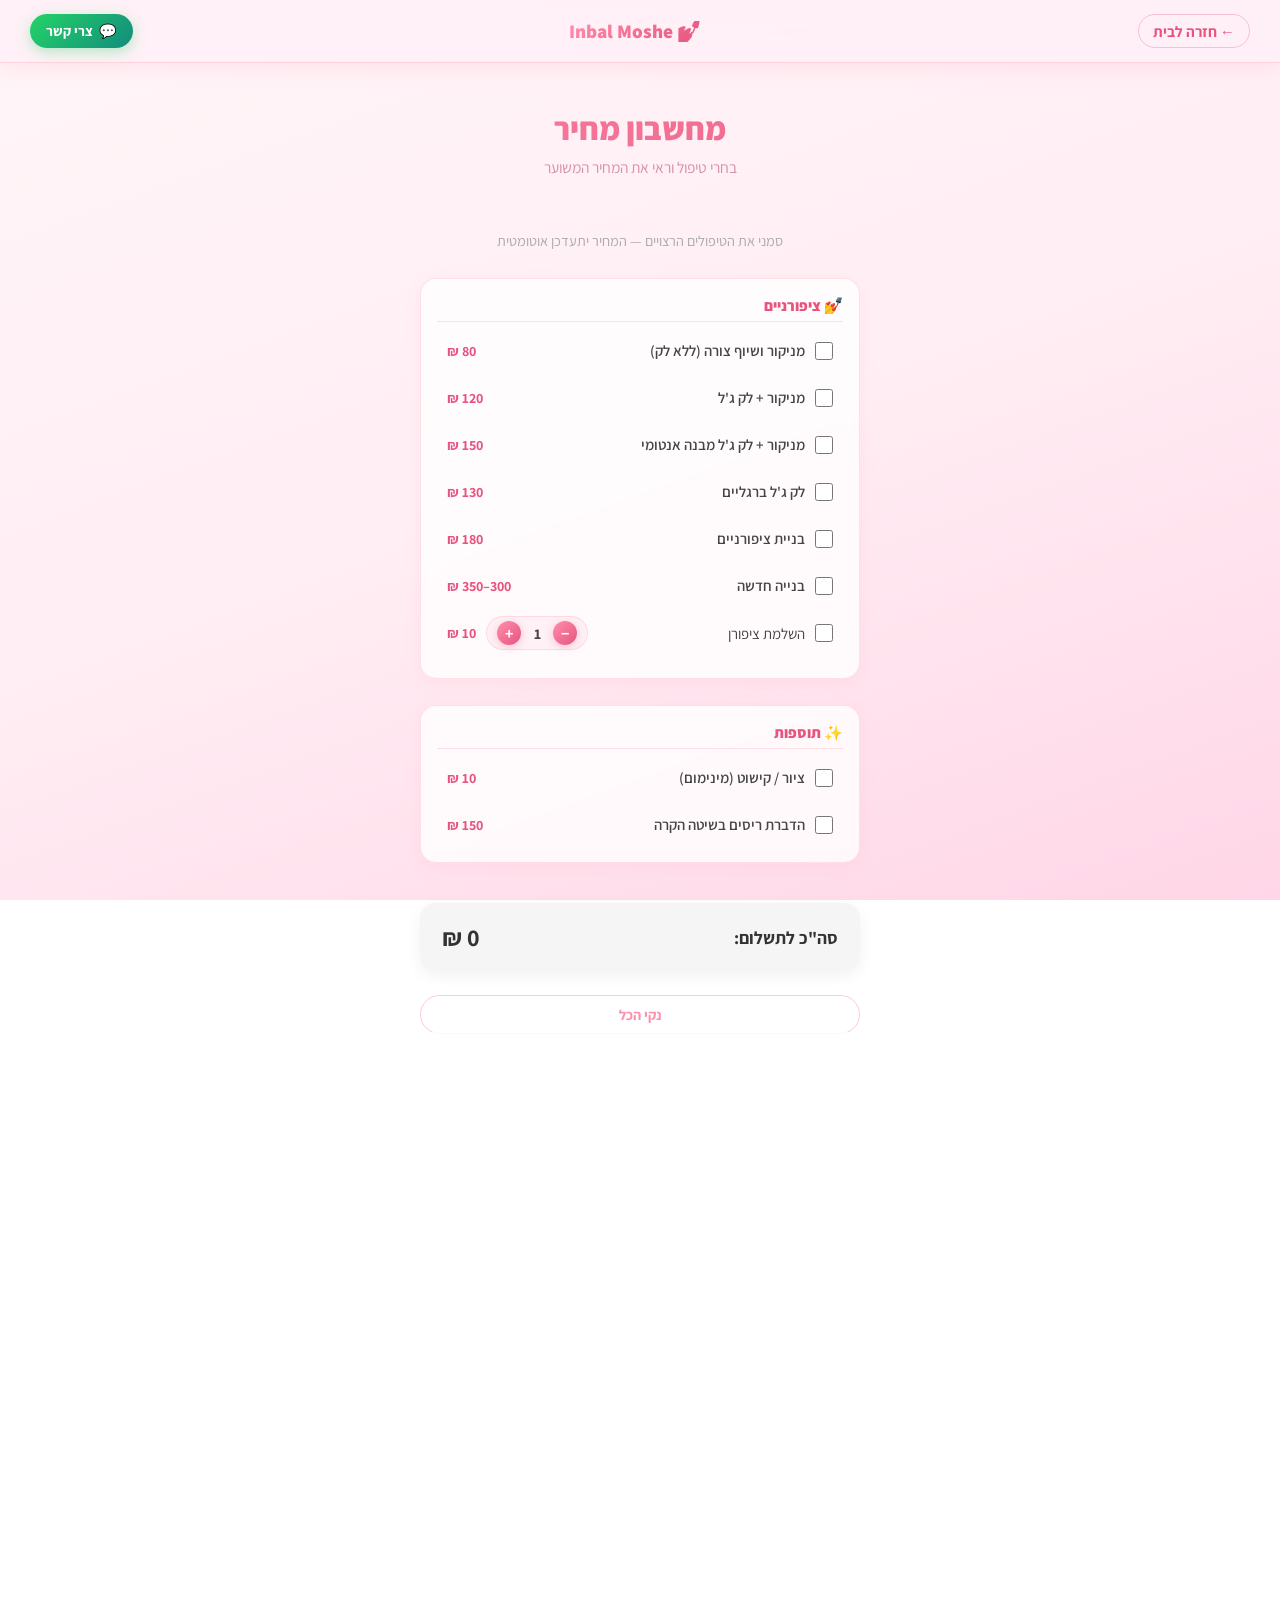
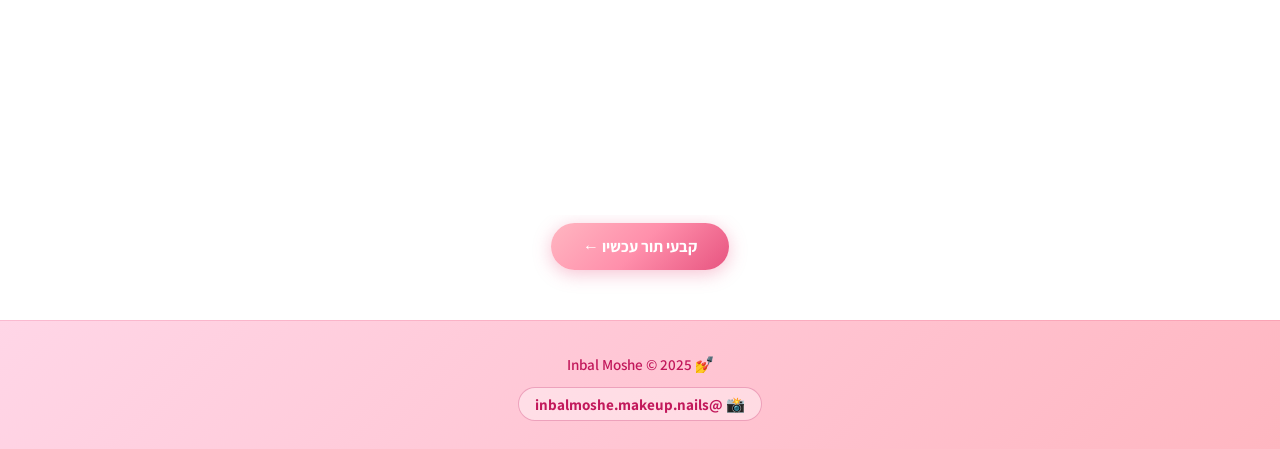
<file: price.html>
﻿<!DOCTYPE html>
<html lang="he" dir="rtl">
<head>
  <meta charset="UTF-8">
  <meta name="viewport" content="width=device-width, initial-scale=1.0">
  <title>Inbal Moshe | Makeup & Nails - מחיר</title>
  <link rel="stylesheet" href="style.css">
  <link href="https://fonts.googleapis.com/css2?family=Assistant:wght@400;600;700&display=swap" rel="stylesheet">
</head>
<body>

  <div class="topbar">
    <a href="index.html" class="back-home">← חזרה לבית</a>
    <span class="topbar-logo">💅 Inbal Moshe</span>
    <a href="https://wa.me/972503927121?text=%D7%A9%D7%9C%D7%95%D7%9D%20%D7%A2%D7%99%D7%A0%D7%91%D7%9C!%20%D7%A8%D7%A6%D7%99%D7%AA%D7%99%20%D7%9C%D7%A9%D7%90%D7%95%D7%9C%20%D7%A9%D7%90%D7%9C%D7%94%20%D7%9C%D7%A4%D7%A0%D7%99%20%D7%A9%D7%90%D7%A0%D7%99%20%D7%A7%D7%95%D7%91%D7%A2%D7%AA%20%D7%AA%D7%95%D7%A8%20%F0%9F%92%85" target="_blank" class="wa-contact-btn">
      <span class="wa-icon">💬</span> צרי קשר
    </a>
  </div>

  <main class="page-main">
    <div class="page-header">
      <h2>מחשבון מחיר</h2>
      <p class="section-subtitle">בחרי טיפול וראי את המחיר המשוער</p>
    </div>

    <div class="price-calc-box">
      <p class="calc-subtitle">סמני את הטיפולים הרצויים — המחיר יתעדכן אוטומטית</p>

      <div class="calc-group">
        <div class="calc-group-title">💅 ציפורניים</div>
        <label class="calc-item"><input type="checkbox" value="80"  onchange="calcTotal()"><span>מניקור ושיוף צורה (ללא לק)</span><span class="calc-price">80 ₪</span></label>
        <label class="calc-item"><input type="checkbox" value="120" onchange="calcTotal()"><span>מניקור + לק ג'ל</span><span class="calc-price">120 ₪</span></label>
        <label class="calc-item"><input type="checkbox" value="150" onchange="calcTotal()"><span>מניקור + לק ג'ל מבנה אנטומי</span><span class="calc-price">150 ₪</span></label>
        <label class="calc-item"><input type="checkbox" value="130" onchange="calcTotal()"><span>לק ג'ל ברגליים</span><span class="calc-price">130 ₪</span></label>
        <label class="calc-item"><input type="checkbox" value="180" onchange="calcTotal()"><span>בניית ציפורניים</span><span class="calc-price">180 ₪</span></label>
        <label class="calc-item"><input type="checkbox" value="300" onchange="calcTotal()"><span>בנייה חדשה</span><span class="calc-price">300–350 ₪</span></label>
        <div class="calc-item calc-item-qty">
          <input type="checkbox" id="nailCompleteCheck" onchange="calcTotal()">
          <span>השלמת ציפורן</span>
          <div class="qty-controls">
            <button type="button" onclick="changeQty(-1)">−</button>
            <span id="nailQty">1</span>
            <button type="button" onclick="changeQty(1)">+</button>
          </div>
          <span class="calc-price" id="nailCompletePrice">10 ₪</span>
        </div>
      </div>

      <div class="calc-group">
        <div class="calc-group-title">✨ תוספות</div>
        <label class="calc-item"><input type="checkbox" value="10"  onchange="calcTotal()"><span>ציור / קישוט (מינימום)</span><span class="calc-price">10 ₪</span></label>
        <label class="calc-item"><input type="checkbox" value="150" onchange="calcTotal()"><span>הדברת ריסים בשיטה הקרה</span><span class="calc-price">150 ₪</span></label>
      </div>

      <div class="calc-total-box" id="totalBox">
        <span>סה"כ לתשלום:</span>
        <span id="totalAmount" class="calc-total-num">0 ₪</span>
      </div>

      <button class="calc-reset-btn" onclick="resetCalc()">נקי הכל</button>

      <div class="price-table">
        <div class="price-cat-title">💅 ציפורניים</div>
        <div class="price-row">
          <span class="price-name">מניקור ושיוף צורה (ללא לק)</span>
          <span class="price-val">80 ₪</span>
        </div>
        <div class="price-row">
          <span class="price-name">מניקור + לק ג'ל</span>
          <span class="price-val">120 ₪</span>
        </div>
        <div class="price-row">
          <span class="price-name">מניקור + לק ג'ל מבנה אנטומי</span>
          <span class="price-val">150 ₪</span>
        </div>
        <div class="price-row">
          <span class="price-name">לק ג'ל ברגליים</span>
          <span class="price-val">130 ₪</span>
        </div>
        <div class="price-row">
          <span class="price-name">השלמת ציפורן</span>
          <span class="price-val">10 ₪</span>
        </div>
        <div class="price-row">
          <span class="price-name">בנייה חדשה</span>
          <span class="price-val">300–350 ₪</span>
        </div>
        <div class="price-row">
          <span class="price-name">בניית ציפורניים</span>
          <span class="price-val">180 ₪</span>
        </div>

        <div class="price-cat-title">✨ תוספות</div>
        <div class="price-row">
          <span class="price-name">ציור / קישוט</span>
          <span class="price-val">10–100 ₪</span>
        </div>
        <div class="price-row">
          <span class="price-name">אישור כלות / ערב</span>
          <span class="price-val">בתיאום מראש</span>
        </div>

        <div class="price-cat-title">👁️ ריסים וגבות</div>
        <div class="price-row">
          <span class="price-name">הדברת ריסים בשיטה הקרה</span>
          <span class="price-val">150 ₪</span>
        </div>
        <div class="price-row">
          <span class="price-name">הרמת ריסים</span>
          <span class="price-val">בתיאום מראש</span>
        </div>
        <div class="price-row">
          <span class="price-name">הרמת גבות</span>
          <span class="price-val">בתיאום מראש</span>
        </div>
        <div class="price-row">
          <span class="price-name">עיצוב גבות</span>
          <span class="price-val">בתיאום מראש</span>
        </div>
      </div>
    </div>

    <div class="page-action">
      <a href="booking.html" class="btn-action">קבעי תור עכשיו ←</a>
    </div>
  </main>

  <footer>
    <div class="footer-content">
      <p>💅 Inbal Moshe &copy; 2025</p>
      <a href="https://www.instagram.com/inbalmoshe.makeup.nails/" target="_blank" class="footer-insta">📸 @inbalmoshe.makeup.nails</a>
    </div>
  </footer>

  <script src="script.js"></script>
</body>
</html>
</file>
<file: style.css>
@import url('https://fonts.googleapis.com/css2?family=Assistant:wght@400;600;700;800&display=swap');

* { box-sizing: border-box; margin: 0; padding: 0; }

body {
  font-family: 'Assistant', sans-serif;
  background: linear-gradient(160deg, #fff5f8 0%, #ffeef4 50%, #ffd6e7 100%);
  background-attachment: fixed;
  color: #333;
  min-height: 100vh;
  display: flex;
  flex-direction: column;
}

/* ===== TOPBAR ===== */
.topbar {
  display: flex;
  align-items: center;
  justify-content: space-between;
  background: rgba(255,240,247,0.85);
  backdrop-filter: blur(16px);
  -webkit-backdrop-filter: blur(16px);
  padding: 14px 30px;
  border-bottom: 1.5px solid rgba(255,182,193,0.5);
  box-shadow: 0 4px 20px rgba(255,143,171,0.18);
  position: sticky;
  top: 0;
  z-index: 100;
}

.back-home {
  text-decoration: none;
  color: #e75480;
  font-weight: 700;
  font-size: 0.95rem;
  transition: all 0.2s;
  padding: 6px 14px;
  border-radius: 20px;
  border: 1.5px solid rgba(231,84,128,0.3);
}
.back-home:hover {
  background: rgba(231,84,128,0.08);
  box-shadow: 0 0 12px rgba(231,84,128,0.2);
}

.topbar-logo {
  font-size: 1.2rem;
  font-weight: 800;
  background: linear-gradient(135deg, #ff8fab, #e75480);
  -webkit-background-clip: text;
  -webkit-text-fill-color: transparent;
  background-clip: text;
}

/* ===== HOME HEADER ===== */
.home-header {
  background: linear-gradient(160deg, #ffe0ec 0%, #ffc2d4 40%, #ffadc8 100%);
  padding: 40px 20px 50px;
  text-align: center;
  position: relative;
  overflow: hidden;
  border-bottom: 1.5px solid rgba(255,182,193,0.5);
}

.home-header::before {
  content: '';
  position: absolute; inset: 0;
  background:
    radial-gradient(ellipse 60% 50% at 50% 0%,   rgba(255,255,255,0.45) 0%, transparent 70%),
    radial-gradient(ellipse 40% 30% at 20% 80%,  rgba(255,255,255,0.2) 0%, transparent 60%),
    radial-gradient(ellipse 40% 30% at 80% 80%,  rgba(255,200,220,0.3) 0%, transparent 60%);
  pointer-events: none;
}

.home-logo-img {
  width: 290px;
  max-width: 82vw;
  display: block;
  margin: 0 auto 24px;
  mix-blend-mode: multiply;
  filter: drop-shadow(0 4px 12px rgba(194,24,91,0.2));
  animation: floatImg 4s ease-in-out infinite;
  position: relative;
  z-index: 1;
}
@keyframes floatImg {
  0%, 100% { transform: translateY(0px); }
  50%       { transform: translateY(-12px); }
}

.home-header h1 {
  font-size: 2.5rem;
  font-weight: 800;
  color: #c2185b;
  text-shadow: 0 2px 12px rgba(255,255,255,0.6);
  position: relative; z-index: 1;
  margin-bottom: 8px;
}
.home-header p {
  font-size: 1.1rem;
  color: #e75480;
  opacity: 0.9;
  position: relative; z-index: 1;
  font-weight: 600;
}

/* ===== HOME CARDS ===== */
.home-main { flex: 1; }

.home-cards {
  display: grid;
  grid-template-columns: repeat(auto-fit, minmax(180px, 1fr));
  gap: 22px;
  max-width: 880px;
  margin: 48px auto;
  padding: 0 24px;
}

.home-card {
  background: rgba(255,255,255,0.85);
  backdrop-filter: blur(12px);
  border: 1.5px solid rgba(255,182,193,0.5);
  border-radius: 20px;
  padding: 32px 16px;
  text-align: center;
  text-decoration: none;
  color: inherit;
  transition: all 0.3s ease;
  display: block;
  box-shadow: 0 4px 20px rgba(255,143,171,0.12), inset 0 1px 0 rgba(255,255,255,0.8);
}

.home-card:hover {
  transform: translateY(-6px);
  border-color: rgba(231,84,128,0.6);
  box-shadow:
    0 8px 32px rgba(255,143,171,0.35),
    0 0 0 1px rgba(231,84,128,0.2),
    0 0 40px rgba(255,143,171,0.2);
}

.home-card-icon  { font-size: 2.6rem; margin-bottom: 12px; }
.home-card h3    { color: #e75480; margin-bottom: 6px; font-size: 1.15rem; font-weight: 700; }
.home-card p     { color: #c48fa0; font-size: 0.88rem; }

.instagram-card {
  background: linear-gradient(135deg, rgba(249,206,52,0.9), rgba(238,42,123,0.9), rgba(98,40,215,0.9)) !important;
  border-color: rgba(238,42,123,0.5) !important;
  box-shadow: 0 4px 24px rgba(238,42,123,0.25) !important;
}
.instagram-card:hover {
  box-shadow: 0 8px 36px rgba(238,42,123,0.45) !important;
}
.instagram-card h3, .instagram-card p { color: #fff !important; }

/* ===== INNER PAGES ===== */
.page-main { flex: 1; padding-bottom: 50px; }

.page-header {
  text-align: center;
  padding: 44px 20px 10px;
}

.page-header h2 {
  font-size: 2rem;
  font-weight: 800;
  background: linear-gradient(135deg, #ff8fab, #e75480);
  -webkit-background-clip: text;
  -webkit-text-fill-color: transparent;
  background-clip: text;
  margin-bottom: 8px;
}

.section-subtitle { color: #d88fa8; font-size: 0.97rem; margin-bottom: 20px; display: block; }

.page-action { text-align: center; margin-top: 32px; }

.btn-action {
  display: inline-block;
  background: linear-gradient(135deg, #ffb6c1, #ff8fab, #e75480);
  color: #fff;
  padding: 13px 32px;
  border-radius: 30px;
  font-weight: 700;
  font-size: 1rem;
  text-decoration: none;
  transition: all 0.3s;
  box-shadow: 0 4px 18px rgba(231,84,128,0.35), 0 0 0 0 rgba(231,84,128,0.3);
}
.btn-action:hover {
  transform: translateY(-2px);
  box-shadow: 0 8px 28px rgba(231,84,128,0.45), 0 0 20px rgba(255,143,171,0.3);
}

/* ===== STYLES PAGE ===== */
.style-category {
  max-width: 1000px;
  margin: 0 auto 40px;
  padding: 0 20px;
}

.cat-title {
  font-size: 1.2rem;
  color: #e75480;
  font-weight: 800;
  margin-bottom: 18px;
  padding-bottom: 10px;
  border-bottom: 2px solid transparent;
  background: linear-gradient(white, white) padding-box,
              linear-gradient(135deg, #ffb6c1, #e75480) border-box;
  border-image: linear-gradient(135deg, #ffb6c1, #e75480) 1;
  border-bottom: 2px solid;
  border-image-slice: 1;
  border-image-source: linear-gradient(135deg, #ffb6c1, #e75480);
}

.styles-grid-new {
  display: flex;
  flex-wrap: wrap;
  gap: 14px;
  justify-content: flex-start;
}

.style-card-new {
  width: 130px;
  background: rgba(255,255,255,0.9);
  border: 1.5px solid rgba(255,182,193,0.5);
  border-radius: 16px;
  cursor: pointer;
  overflow: hidden;
  transition: all 0.3s ease;
  text-align: center;
  box-shadow: 0 2px 12px rgba(255,143,171,0.1);
}

.style-card-new:hover {
  transform: translateY(-5px);
  border-color: rgba(231,84,128,0.6);
  box-shadow: 0 8px 28px rgba(255,143,171,0.35), 0 0 20px rgba(255,143,171,0.2);
}

.style-card-new.selected {
  border-color: #e75480;
  box-shadow: 0 0 0 3px rgba(231,84,128,0.2), 0 6px 20px rgba(231,84,128,0.3);
}

.style-card-new .sname { font-weight: 700; font-size: 0.85rem; color: #333; padding: 8px 6px 2px; }
.style-card-new .sdesc { font-size: 0.73rem; color: #aaa; padding: 0 6px 10px; }

.chosen-banner {
  display: flex;
  align-items: center;
  justify-content: center;
  gap: 16px;
  background: rgba(255,245,249,0.9);
  backdrop-filter: blur(10px);
  border: 1.5px solid rgba(255,182,193,0.6);
  border-radius: 30px;
  padding: 12px 24px;
  margin: 0 auto 28px;
  max-width: 500px;
  flex-wrap: wrap;
  box-shadow: 0 4px 20px rgba(255,143,171,0.2), 0 0 30px rgba(255,143,171,0.1);
}

#chosenStyle { font-size: 1rem; font-weight: 700; color: #e75480; }

.chosen-cta {
  background: linear-gradient(135deg, #ffb6c1, #e75480);
  color: #fff;
  text-decoration: none;
  padding: 8px 20px;
  border-radius: 20px;
  font-weight: 700;
  font-size: 0.9rem;
  transition: all 0.2s;
  box-shadow: 0 4px 14px rgba(231,84,128,0.3);
}
.chosen-cta:hover { transform: translateY(-1px); box-shadow: 0 6px 20px rgba(231,84,128,0.4); }

/* ===== NAIL VISUALS ===== */
.card-img { width: 100%; height: 120px; overflow: hidden; }
.card-img img { width: 100%; height: 100%; object-fit: cover; transition: transform 0.3s; }
.style-card-new:hover .card-img img { transform: scale(1.08); }

.card-nail-bg {
  width: 100%; height: 120px;
  display: flex; align-items: center; justify-content: center;
}

.nail-single {
  width: 52px; height: 86px;
  border-radius: 50% 50% 10px 10px / 40% 40% 10px 10px;
  border: 1.5px solid rgba(0,0,0,0.08);
}

.nail-marble {
  background:
    linear-gradient(128deg, transparent 28%, rgba(150,150,150,0.5) 29%, rgba(150,150,150,0.5) 31%, transparent 31%),
    linear-gradient(72deg,  transparent 42%, rgba(120,120,120,0.35) 43%, rgba(120,120,120,0.35) 45%, transparent 45%),
    linear-gradient(155deg, transparent 55%, rgba(160,160,160,0.4) 56%, rgba(160,160,160,0.4) 57%, transparent 57%),
    #f0ede8;
  box-shadow: 0 4px 14px rgba(0,0,0,0.12);
}
.nail-holo {
  background: linear-gradient(135deg, #ff0080 0%, #ff8c00 14%, #ffff00 28%, #00e676 42%, #00bfff 57%, #651fff 71%, #ff0080 85%, #ff8c00 100%);
  box-shadow: 0 4px 18px rgba(100,50,255,0.45);
}
.nail-glitter {
  background:
    radial-gradient(circle at 25% 25%, rgba(255,255,255,0.95) 1.5px, transparent 2px),
    radial-gradient(circle at 72% 55%, rgba(255,255,255,0.85) 1.5px, transparent 2px),
    radial-gradient(circle at 45% 78%, rgba(255,255,255,0.9)  1.5px, transparent 2px),
    radial-gradient(circle at 18% 65%, rgba(255,255,255,0.7)  1.5px, transparent 2px),
    radial-gradient(circle at 80% 18%, rgba(255,255,255,0.95) 1.5px, transparent 2px),
    radial-gradient(circle at 60% 40%, rgba(255,255,255,0.8)  1.5px, transparent 2px),
    linear-gradient(135deg, #ff9a9e, #fecfef, #ff9a9e);
  box-shadow: 0 4px 16px rgba(255,143,171,0.5);
}
.nail-galaxy {
  background:
    radial-gradient(circle at 22% 20%, rgba(255,255,255,0.95) 1.5px, transparent 2.5px),
    radial-gradient(circle at 68% 42%, rgba(255,255,255,0.85) 1.5px, transparent 2.5px),
    radial-gradient(circle at 78% 14%, rgba(255,255,255,0.95) 2px,   transparent 3px),
    linear-gradient(135deg, #0d0221, #4a0e8f, #1a0533);
  box-shadow: 0 4px 18px rgba(74,14,143,0.5);
}
.nail-leopard {
  background-color: #c8a055;
  background-image:
    radial-gradient(ellipse 7px 5px at 25% 22%, rgba(40,20,0,0.85) 58%, transparent 59%),
    radial-gradient(ellipse 6px 7px at 68% 60%, rgba(40,20,0,0.8)  55%, transparent 56%),
    radial-gradient(ellipse 6px 5px at 48% 12%, rgba(40,20,0,0.8)  60%, transparent 61%),
    radial-gradient(ellipse 5px 6px at 15% 72%, rgba(40,20,0,0.75) 55%, transparent 56%),
    radial-gradient(ellipse 7px 5px at 80% 35%, rgba(40,20,0,0.8)  55%, transparent 56%);
  box-shadow: 0 4px 14px rgba(100,70,0,0.3);
}
.nail-geo {
  background: #fff8f8;
  background-image:
    linear-gradient(to bottom, transparent 42%, #e75480 42%, #e75480 48%, transparent 48%),
    linear-gradient(to right,  transparent 42%, #333    42%, #333    47%, transparent 47%);
  border-color: #ddd;
}

/* ===== PORTFOLIO ===== */
.portfolio-grid {
  display: flex;
  justify-content: center;
  flex-wrap: wrap;
  gap: 22px;
  padding: 24px 20px 10px;
}

.work-card {
  width: 220px;
  background: rgba(255,255,255,0.9);
  border: 1.5px solid rgba(255,182,193,0.5);
  border-radius: 18px;
  overflow: hidden;
  box-shadow: 0 4px 18px rgba(255,143,171,0.12);
  transition: all 0.3s ease;
}

.work-card:hover {
  transform: translateY(-6px) scale(1.02);
  border-color: rgba(231,84,128,0.5);
  box-shadow: 0 12px 36px rgba(255,143,171,0.35), 0 0 24px rgba(255,143,171,0.2);
}
.work-card img { width: 100%; height: 200px; object-fit: cover; }
.work-card p   { background: linear-gradient(135deg, #fff5f9, #ffe6eb); padding: 12px; font-weight: 700; color: #e75480; text-align: center; font-size: 0.9rem; }

/* ===== PRICE PAGE ===== */
.price-calc-box {
  display: flex;
  flex-direction: column;
  align-items: center;
  gap: 14px;
  padding: 24px 20px 10px;
  max-width: 480px;
  margin: 0 auto;
}

.price-calc-box label { font-weight: 600; font-size: 1.05rem; }
.price-result { font-size: 1.3rem; font-weight: 700; color: #e75480; min-height: 32px; }

.price-table {
  width: 100%;
  max-width: 420px;
  background: rgba(255,255,255,0.85);
  backdrop-filter: blur(8px);
  border: 1.5px solid rgba(255,182,193,0.5);
  border-radius: 16px;
  overflow: hidden;
  margin-top: 10px;
  box-shadow: 0 4px 20px rgba(255,143,171,0.12);
}

.price-row {
  display: flex;
  justify-content: space-between;
  padding: 13px 20px;
  border-bottom: 1px solid rgba(255,182,193,0.2);
  font-size: 0.95rem;
  transition: background 0.15s;
}
.price-row:hover { background: rgba(255,240,245,0.8); }
.price-row:last-child { border-bottom: none; }
.price-name { font-weight: 600; color: #555; }
.price-val  { color: #e75480; font-weight: 700; }

.price-cat-title {
  background: linear-gradient(135deg, #ff8fab, #e75480);
  color: #fff;
  font-weight: 700;
  font-size: 0.9rem;
  padding: 9px 20px;
  letter-spacing: 0.5px;
}

/* ===== PRICE CALCULATOR ===== */
.calc-subtitle { color:#aaa; font-size:0.9rem; margin-bottom:14px; text-align:center; }

.calc-group {
  width: 100%;
  background: rgba(255,255,255,0.8);
  backdrop-filter: blur(8px);
  border: 1.5px solid rgba(255,182,193,0.4);
  border-radius: 16px;
  padding: 16px;
  box-shadow: 0 4px 16px rgba(255,143,171,0.1);
  margin-bottom: 12px;
}

.calc-group-title { font-weight:800; color:#e75480; font-size:0.95rem; margin-bottom:10px; padding-bottom:6px; border-bottom:1.5px solid rgba(255,182,193,0.4); }

.calc-item {
  display:flex; align-items:center; gap:10px;
  padding:9px 10px; border-radius:10px; cursor:pointer;
  transition:all 0.15s; margin-bottom:3px;
}
.calc-item:hover { background:rgba(255,240,245,0.8); }
.calc-item input[type="checkbox"] { width:18px; height:18px; accent-color:#e75480; cursor:pointer; flex-shrink:0; }
.calc-item span:nth-child(2) { flex:1; font-size:0.93rem; color:#444; }
.calc-price { font-weight:700; color:#e75480; font-size:0.88rem; white-space:nowrap; }

.calc-total-box {
  display:flex; justify-content:space-between; align-items:center;
  padding:18px 22px; border-radius:16px; background:#f5f5f5;
  font-weight:700; font-size:1.1rem; margin:14px 0 10px;
  transition:all 0.4s ease;
  width: 100%;
  box-shadow: 0 4px 16px rgba(0,0,0,0.06);
}
.calc-total-num { font-size:1.5rem; }

.calc-item-qty { align-items:center; }
.qty-controls {
  display:flex; align-items:center; gap:8px;
  background:rgba(255,240,245,0.9); border-radius:20px; padding:4px 10px;
  border: 1px solid rgba(255,182,193,0.4);
}
.qty-controls button {
  background: linear-gradient(135deg, #ff8fab, #e75480); color:#fff; border:none;
  width:24px; height:24px; border-radius:50%;
  font-size:1rem; font-weight:700; cursor:pointer;
  display:flex; align-items:center; justify-content:center;
  box-shadow: 0 2px 8px rgba(231,84,128,0.3);
  transition:all 0.2s; padding:0; margin:0;
}
.qty-controls button:hover { transform:scale(1.1); box-shadow: 0 3px 12px rgba(231,84,128,0.4); }
.qty-controls span { font-weight:700; min-width:16px; text-align:center; color:#e75480; }

.calc-reset-btn {
  background:none; border:1.5px solid rgba(255,182,193,0.7); color:#ff8fab;
  padding:9px 20px; border-radius:20px; cursor:pointer;
  font-size:0.9rem; font-weight:700; transition:all 0.2s; width:100%;
  box-shadow: none;
}
.calc-reset-btn:hover { background:rgba(255,240,245,0.8); border-color:#e75480; box-shadow: 0 0 14px rgba(255,143,171,0.2); transform:none; }

/* ===== COLOR SWATCHES ===== */
.color-swatches-grid {
  display: grid;
  grid-template-columns: repeat(auto-fill, minmax(80px, 1fr));
  gap: 12px;
  padding: 10px 0;
}
.swatch-card {
  display: flex; flex-direction: column; align-items: center; gap: 6px;
  cursor: pointer; padding: 8px; border-radius: 14px;
  border: 1.5px solid transparent; transition: all 0.2s;
  background: rgba(255,255,255,0.7);
}
.swatch-card:hover {
  border-color: rgba(231,84,128,0.5);
  background: rgba(255,245,249,0.9);
  transform: translateY(-3px);
  box-shadow: 0 6px 16px rgba(255,143,171,0.25);
}
.swatch-card.selected { border-color: #e75480; background: rgba(255,240,245,0.9); box-shadow: 0 0 14px rgba(231,84,128,0.25); }
.swatch {
  width: 50px; height: 50px; border-radius: 50%;
  box-shadow: 0 3px 12px rgba(0,0,0,0.2);
  transition: transform 0.2s;
}
.swatch-card:hover .swatch { transform: scale(1.08); }
.swatch-card p { font-size: 0.72rem; font-weight: 600; color: #666; text-align: center; margin: 0; }

/* ===== BUTTONS ===== */
button {
  background: linear-gradient(135deg, #ffb6c1, #ff8fab, #e75480);
  border: none;
  padding: 12px 32px;
  border-radius: 30px;
  cursor: pointer;
  color: #fff;
  font-size: 1rem;
  font-weight: 700;
  font-family: 'Assistant', sans-serif;
  transition: all 0.3s ease;
  box-shadow: 0 4px 16px rgba(231,84,128,0.35);
}
button:hover {
  transform: translateY(-2px);
  box-shadow: 0 8px 24px rgba(231,84,128,0.45), 0 0 20px rgba(255,143,171,0.3);
}

.btn-danger {
  background: linear-gradient(135deg, #ff6b6b, #e74c3c);
  margin-top: 16px; font-size: 0.9rem; padding: 10px 22px;
  box-shadow: 0 4px 14px rgba(231,76,60,0.3);
}

/* ===== BOOKING PAGE ===== */
.booking-container { max-width: 520px; margin: 0 auto; padding: 10px 20px 40px; }
.booking-step { width: 100%; }
.hidden { display: none !important; }

.step-label {
  text-align: center; font-size: 0.85rem; color: #d88fa8;
  font-weight: 600; margin-bottom: 20px; letter-spacing: 0.5px;
}

.calendar-header {
  display: flex; align-items: center; justify-content: center;
  gap: 16px; margin-bottom: 16px;
}
.calendar-header span {
  font-size: 1.2rem; font-weight: 800; color: #e75480;
  min-width: 180px; text-align: center;
}

.cal-nav {
  background: rgba(255,255,255,0.8);
  border: 1.5px solid rgba(255,182,193,0.6);
  color: #ff8fab; font-size: 1.3rem;
  width: 36px; height: 36px; border-radius: 50%;
  padding: 0; margin: 0;
  display: flex; align-items: center; justify-content: center;
  box-shadow: 0 2px 10px rgba(255,143,171,0.15);
  transition: all 0.2s;
}
.cal-nav:hover { background: rgba(255,182,193,0.2); box-shadow: 0 4px 14px rgba(255,143,171,0.3); transform: none; }

.calendar-legend {
  display: flex; justify-content: center; gap: 20px;
  margin-bottom: 14px; font-size: 0.88rem; color: #999;
}
.legend-item { display: flex; align-items: center; gap: 6px; }
.legend-dot { width: 12px; height: 12px; border-radius: 50%; display: inline-block; }
.legend-dot.available   { background: linear-gradient(135deg, #ffb6c1, #ff8fab); box-shadow: 0 0 6px rgba(255,143,171,0.5); }
.legend-dot.unavailable { background: #e0e0e0; }
.legend-dot.full        { background: #f5c0c0; }

.calendar-weekdays {
  display: grid; grid-template-columns: repeat(7,1fr);
  gap: 4px; margin-bottom: 6px; text-align: center;
}
.calendar-weekdays span { font-weight: 700; color: #d88fa8; font-size: 0.8rem; padding: 4px 0; }

.calendar-grid { display: grid; grid-template-columns: repeat(7,1fr); gap: 5px; }

.cal-day {
  aspect-ratio: 1;
  display: flex; align-items: center; justify-content: center;
  border-radius: 50%; font-size: 0.9rem; font-weight: 600;
  border: 1.5px solid transparent; transition: all 0.2s;
}
.cal-day.available {
  background: rgba(255,230,235,0.8);
  color: #e75480; border-color: rgba(255,182,193,0.6); cursor: pointer;
}
.cal-day.available:hover {
  background: linear-gradient(135deg, #ffb6c1, #ff8fab);
  color: #fff; transform: scale(1.12);
  box-shadow: 0 4px 14px rgba(255,143,171,0.4);
}
.cal-day.selected {
  background: linear-gradient(135deg, #ffb6c1, #ff8fab, #e75480);
  color: #fff; border-color: #e75480;
  box-shadow: 0 4px 16px rgba(231,84,128,0.4), 0 0 12px rgba(255,143,171,0.3);
}
.cal-day.today { box-shadow: 0 0 0 2px #e75480, 0 0 10px rgba(231,84,128,0.25); }
.cal-day.past, .cal-day.unavailable { color: #ddd; cursor: default; font-weight: 400; }
.cal-day.full { color: #e0a0a0; text-decoration: line-through; cursor: default; }

/* Time slots */
.time-slots {
  display: flex; flex-wrap: wrap; gap: 10px;
  justify-content: center; margin: 18px 0;
}
.time-slot {
  padding: 10px 22px; border-radius: 30px;
  border: 1.5px solid rgba(255,182,193,0.6);
  background: rgba(255,255,255,0.85);
  backdrop-filter: blur(8px);
  color: #e75480; font-weight: 700; font-size: 0.95rem;
  cursor: pointer; transition: all 0.2s; margin: 0; box-shadow: none;
}
.time-slot:hover {
  background: linear-gradient(135deg, #ffb6c1, #ff8fab);
  color: #fff; transform: scale(1.05);
  box-shadow: 0 4px 14px rgba(255,143,171,0.35);
  border-color: transparent;
}
.time-slot.selected {
  background: linear-gradient(135deg, #ffb6c1, #ff8fab, #e75480);
  color: #fff; border-color: transparent;
  box-shadow: 0 4px 16px rgba(231,84,128,0.4);
}
.time-slot.booked {
  background: #f5f5f5; color: #ccc; border-color: #eee;
  cursor: not-allowed; text-decoration: line-through;
}
.time-slot.booked:hover { transform: none; background: #f5f5f5; color: #ccc; box-shadow: none; }

.back-btn {
  background: none; border: 1.5px solid #ddd; color: #bbb;
  box-shadow: none; padding: 8px 20px; font-size: 0.9rem; margin-top: 16px;
}
.back-btn:hover { background: rgba(249,249,249,0.8); transform: none; box-shadow: none; }

.booking-summary {
  background: rgba(255,245,249,0.9);
  backdrop-filter: blur(8px);
  border: 1.5px solid rgba(255,182,193,0.5);
  border-radius: 14px; padding: 14px 20px; margin-bottom: 20px;
  font-size: 1.05rem; font-weight: 700; color: #e75480; text-align: center;
  box-shadow: 0 4px 16px rgba(255,143,171,0.15);
}

/* Form */
form { display: flex; flex-direction: column; align-items: center; gap: 4px; width: 100%; }
label { display: block; font-weight: 700; margin-top: 10px; width: 100%; max-width: 440px; text-align: right; color: #555; }

input, select, textarea {
  width: 100%; max-width: 440px;
  padding: 11px 16px; border-radius: 12px;
  border: 1.5px solid rgba(255,182,193,0.5);
  font-size: 1rem; font-family: 'Assistant', sans-serif;
  transition: all 0.2s;
  background: rgba(255,255,255,0.85);
  backdrop-filter: blur(8px);
}
input:focus, select:focus, textarea:focus {
  outline: none;
  border-color: rgba(231,84,128,0.5);
  background: #fff;
  box-shadow: 0 0 0 3px rgba(231,84,128,0.1), 0 4px 14px rgba(255,143,171,0.15);
}
textarea { resize: vertical; min-height: 80px; }

.confirm-msg { margin-top: 18px; font-size: 1.05rem; font-weight: 700; color: #27ae60; text-align: center; min-height: 28px; line-height: 1.6; }
.confirm-msg.error { color: #e74c3c; }
#selectedDateLabel { color: #e75480; text-align: center; margin-bottom: 6px; font-size: 1.15rem; font-weight: 700; }

/* ===== ADMIN PAGE ===== */
.admin-box {
  max-width: 380px; margin: 30px auto;
  background: rgba(255,255,255,0.85);
  backdrop-filter: blur(12px);
  border: 1.5px solid rgba(255,182,193,0.5);
  border-radius: 20px; padding: 32px; text-align: center;
  box-shadow: 0 8px 32px rgba(255,143,171,0.15);
  display: flex; flex-direction: column; gap: 14px;
}
.admin-box h3 { color: #e75480; font-weight: 800; }

.admin-section {
  background: rgba(255,255,255,0.85);
  backdrop-filter: blur(8px);
  border: 1.5px solid rgba(255,182,193,0.4);
  border-radius: 18px; padding: 26px;
  margin: 16px auto; max-width: 600px; text-align: center;
  box-shadow: 0 4px 20px rgba(255,143,171,0.1);
}
.admin-section h3 { color: #e75480; margin-bottom: 6px; font-weight: 800; }

.working-days-grid {
  display: flex; gap: 10px; justify-content: center;
  flex-wrap: wrap; margin: 16px 0;
}

.day-toggle {
  padding: 10px 16px; border-radius: 30px;
  border: 1.5px solid rgba(255,182,193,0.6);
  background: rgba(255,255,255,0.8);
  color: #e75480; font-weight: 700; cursor: pointer;
  font-family: 'Assistant', sans-serif;
  transition: all 0.2s; box-shadow: none; margin: 0; font-size: 0.95rem;
}
.day-toggle.active {
  background: linear-gradient(135deg, #ffb6c1, #e75480);
  color: #fff; border-color: transparent;
  box-shadow: 0 4px 14px rgba(231,84,128,0.3);
}
.day-toggle:hover { transform: scale(1.05); box-shadow: 0 4px 12px rgba(255,143,171,0.25); }

.admin-row { display: flex; gap: 10px; justify-content: center; align-items: center; margin: 12px 0; flex-wrap: wrap; }
.admin-row input { max-width: 200px; margin: 0; }
.admin-row button { margin: 0; padding: 10px 20px; }

.blocked-list, .appointments-list {
  display: flex; flex-direction: column; gap: 8px;
  max-height: 240px; overflow-y: auto; text-align: right; margin-top: 10px;
}

.blocked-item, .appt-item {
  display: flex; justify-content: space-between; align-items: center;
  background: rgba(255,245,249,0.9);
  border: 1px solid rgba(255,182,193,0.4);
  border-radius: 10px; padding: 10px 14px; font-size: 0.95rem;
}

.remove-btn {
  background: none; border: none; color: #e74c3c;
  font-size: 1.1rem; cursor: pointer; padding: 0 4px;
  box-shadow: none; margin: 0;
}
.remove-btn:hover { transform: none; box-shadow: none; }
.no-data { color: #ccc; font-size: 0.95rem; text-align: center; padding: 12px; }

/* ===== WHATSAPP CONTACT BUTTON ===== */
.wa-contact-btn {
  display: flex;
  align-items: center;
  gap: 6px;
  background: linear-gradient(135deg, #25d366, #128c7e);
  color: #fff;
  text-decoration: none;
  padding: 8px 16px;
  border-radius: 22px;
  font-weight: 700;
  font-size: 0.88rem;
  transition: all 0.3s;
  box-shadow: 0 4px 14px rgba(37,211,102,0.35);
  white-space: nowrap;
}
.wa-contact-btn:hover {
  transform: translateY(-2px);
  box-shadow: 0 6px 22px rgba(37,211,102,0.5), 0 0 16px rgba(37,211,102,0.25);
}

.wa-float-btn {
  position: fixed;
  bottom: 28px;
  left: 28px;
  background: linear-gradient(135deg, #25d366, #128c7e);
  color: #fff;
  text-decoration: none;
  width: 58px;
  height: 58px;
  border-radius: 50%;
  display: flex;
  align-items: center;
  justify-content: center;
  font-size: 1.6rem;
  box-shadow: 0 6px 24px rgba(37,211,102,0.45);
  z-index: 999;
  transition: all 0.3s;
  overflow: hidden;
}
.wa-float-btn:hover {
  width: auto;
  border-radius: 30px;
  padding: 0 20px;
  gap: 8px;
  box-shadow: 0 8px 30px rgba(37,211,102,0.55);
  transform: translateY(-3px);
}
.wa-float-label {
  display: none;
  font-size: 0.9rem;
  font-weight: 700;
  white-space: nowrap;
}
.wa-float-btn:hover .wa-float-label { display: block; }

/* ===== FOOTER ===== */
footer {
  background: linear-gradient(135deg, #ffd6e7, #ffb6c1);
  padding: 28px 20px;
  text-align: center;
  border-top: 1.5px solid rgba(231,84,128,0.2);
}
.footer-content p { margin: 5px 0; font-size: 0.95rem; color: #c2185b; font-weight: 600; }

.footer-insta {
  display: inline-block; margin-top: 8px;
  color: #c2185b; text-decoration: none;
  font-weight: 700; font-size: 0.95rem; transition: all 0.2s;
  padding: 6px 16px; border-radius: 20px;
  border: 1.5px solid rgba(194,24,91,0.3);
  background: rgba(255,255,255,0.4);
}
.footer-insta:hover {
  color: #fff;
  background: linear-gradient(135deg, #ff8fab, #e75480);
  border-color: transparent;
  box-shadow: 0 4px 16px rgba(231,84,128,0.3);
}

/* ===== RESPONSIVE ===== */
@media (max-width: 620px) {
  .home-header h1 { font-size: 2rem; }
  .home-cards { grid-template-columns: repeat(2,1fr); gap: 14px; padding: 0 14px; margin: 30px auto; }
  .style-card-new { width: 110px; }
  .work-card { width: 155px; }
  .home-logo-img { width: 220px; }
}
</file>
